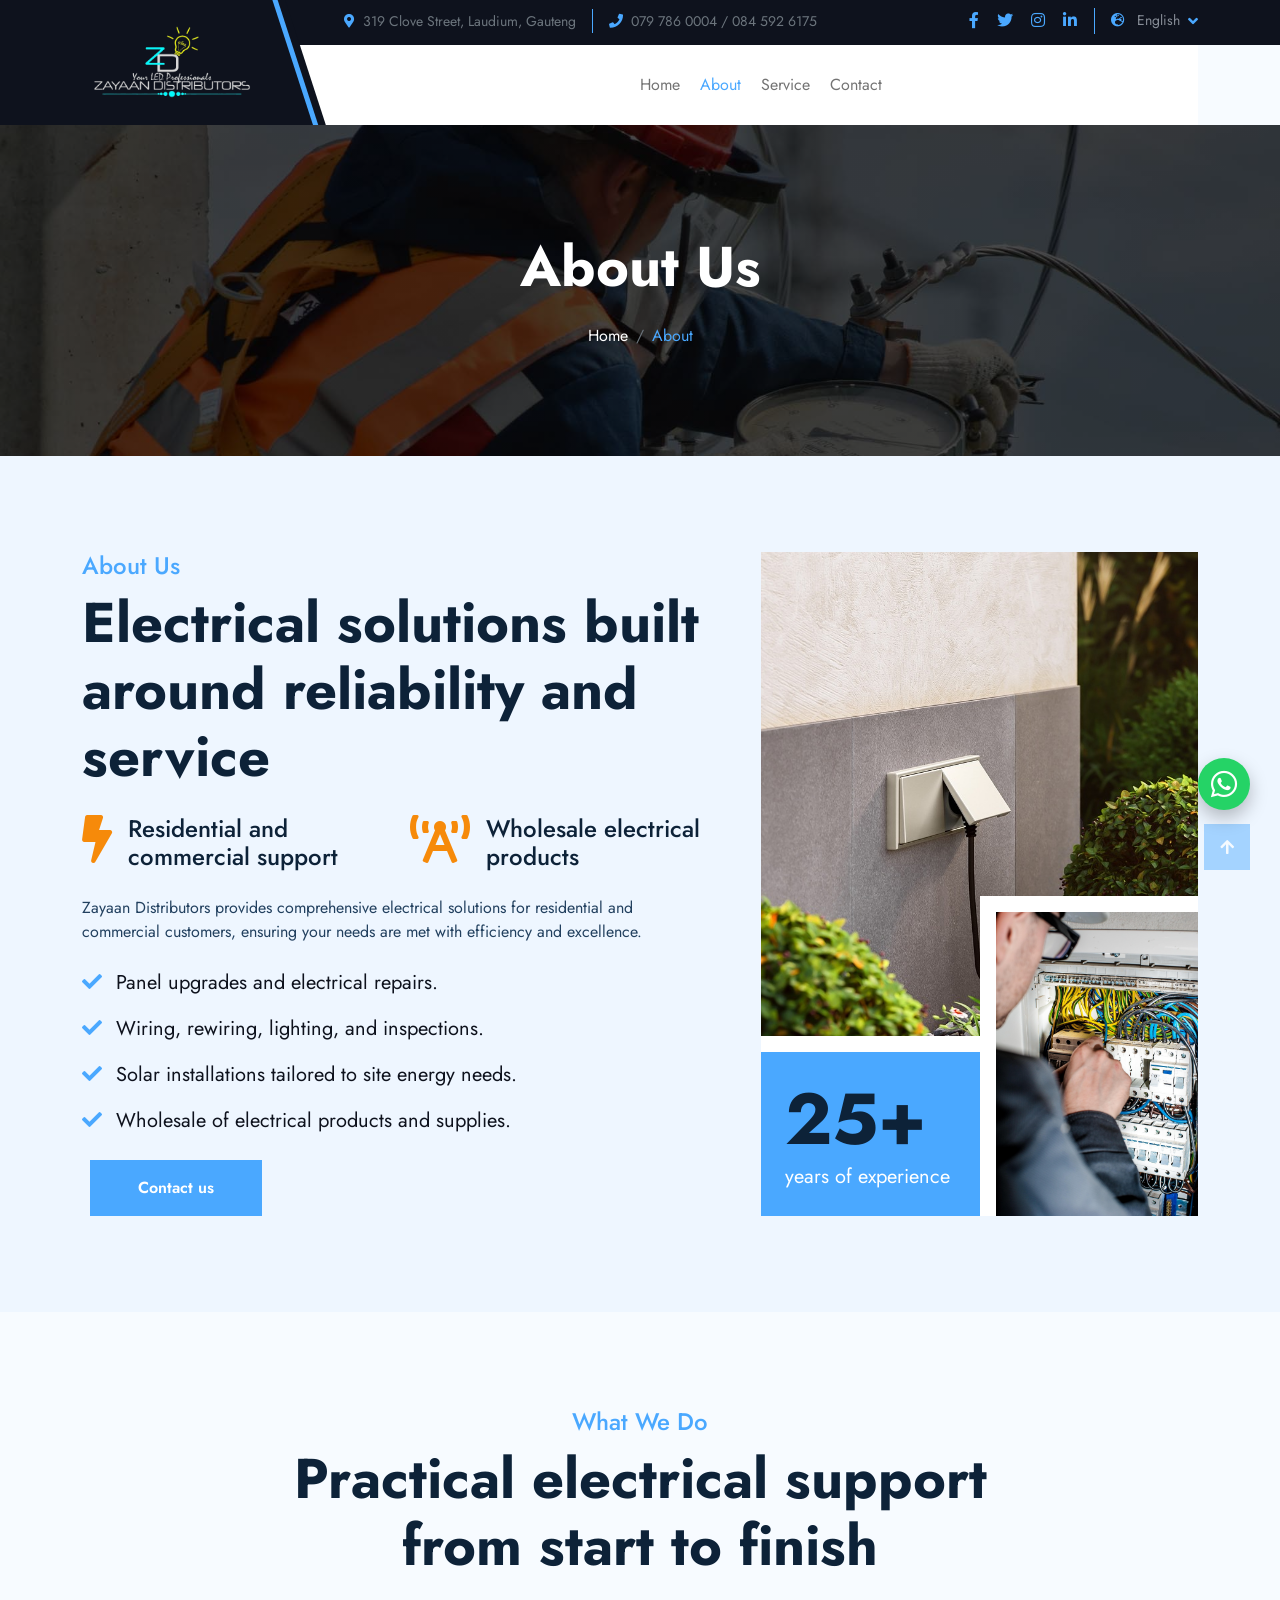
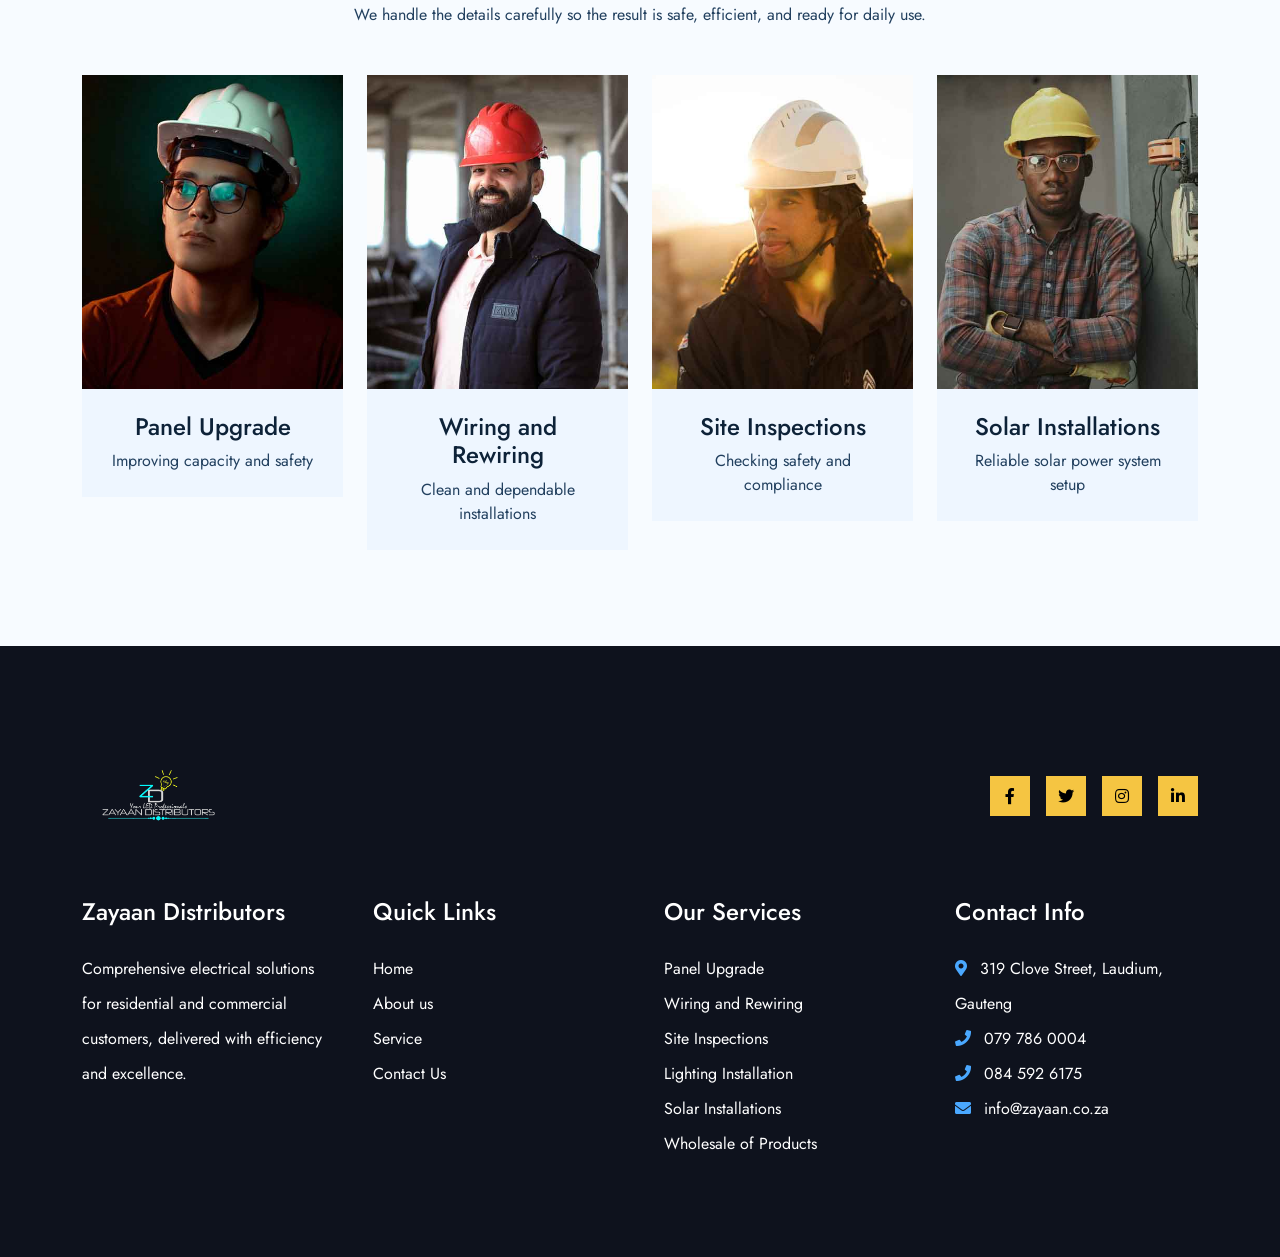
<file: about/index.html>
<!DOCTYPE html>
<html lang="en">

<head>
    <meta charset="utf-8">
    <base href="../">
    <title>About Zayaan Distributors | Electrical Services</title>
    <meta content="width=device-width, initial-scale=1.0" name="viewport">
    <meta content="About Zayaan Distributors electrical and solar solutions for residential and commercial customers"
        name="keywords">
    <meta content="Learn more about Zayaan Distributors and our electrical services in Laudium, Gauteng."
        name="description">

    <!-- Google Web Fonts -->
    <link rel="preconnect" href="https://fonts.googleapis.com">
    <link rel="preconnect" href="https://fonts.gstatic.com" crossorigin>
    <link
        href="https://fonts.googleapis.com/css2?family=Inter:wght@100..900&family=Edu+TAS+Beginner:wght@400..700&family=Jost:ital,wght@0,100..900;1,100..900&display=swap"
        rel="stylesheet">

    <!-- Icon Font Stylesheet -->
    <link rel="stylesheet" href="https://use.fontawesome.com/releases/v5.15.4/css/all.css" />
    <link href="https://cdn.jsdelivr.net/npm/bootstrap-icons@1.4.1/font/bootstrap-icons.css" rel="stylesheet">
    <link rel="icon" type="image/png" href="img/ZD_ZAYAAN_DIS_FCopy-removebg-preview.png">
    <link rel="shortcut icon" href="img/ZD_ZAYAAN_DIS_FCopy-removebg-preview.png" type="image/png">
    <link rel="apple-touch-icon" href="img/ZD_ZAYAAN_DIS_FCopy-removebg-preview.png">

    <!-- Libraries Stylesheet -->
    <link rel="stylesheet" href="lib/animate/animate.min.css" />
    <link href="lib/owlcarousel/assets/owl.carousel.min.css" rel="stylesheet">


    <!-- Customized Bootstrap Stylesheet -->
    <link href="css/bootstrap.min.css" rel="stylesheet">

    <!-- Template Stylesheet -->
    <link href="css/style.css" rel="stylesheet">
</head>

<body>

    <!-- Spinner Start -->
    <div id="spinner"
        class="show bg-white position-fixed translate-middle w-100 vh-100 top-50 start-50 d-flex align-items-center justify-content-center">
        <div class="spinner-border text-primary" style="width: 3rem; height: 3rem;" role="status">
            <span class="sr-only">Loading...</span>
        </div>
    </div>
    <!-- Spinner End -->



    <!-- Navbar & Hero Start -->
    <div class="container-fluid header-top">
        <div class="container d-flex align-items-center">
            <div class="d-flex align-items-center h-100">
                <a href="#" class="navbar-brand" style="height: 125px;">
                    <img class="site-logo" src="img/ZD_ZAYAAN_DIS_FCopy-removebg-preview.png" alt="Zayaan Distributors">
                </a>
            </div>
            <div class="w-100 h-100">
                <div class="topbar px-0 py-2 d-none d-lg-block" style="height: 45px;">
                    <div class="row gx-0 align-items-center">
                        <div class="col-lg-8 text-center text-lg-center mb-lg-0">
                            <div class="d-flex flex-wrap">
                                <div class="border-end border-primary pe-3">
                                    <a href="#" class="text-muted small"><i
                                            class="fas fa-map-marker-alt text-primary me-2"></i>319 Clove Street,
                                        Laudium, Gauteng</a>
                                </div>
                                <div class="ps-3">
                                    <a href="tel:+27797860004" class="text-muted small"><i
                                            class="fas fa-phone text-primary me-2"></i>079 786 0004 / 084 592 6175</a>
                                </div>
                            </div>
                        </div>
                        <div class="col-lg-4 text-center text-lg-end">
                            <div class="d-flex justify-content-end">
                                <div class="d-flex border-end border-primary pe-3">
                                    <a class="btn p-0 text-primary me-3" href="#"><i class="fab fa-facebook-f"></i></a>
                                    <a class="btn p-0 text-primary me-3" href="#"><i class="fab fa-twitter"></i></a>
                                    <a class="btn p-0 text-primary me-3" href="#"><i class="fab fa-instagram"></i></a>
                                    <a class="btn p-0 text-primary me-0" href="#"><i class="fab fa-linkedin-in"></i></a>
                                </div>
                                <div class="dropdown ms-3">
                                    <a href="#" class="dropdown-toggle text-white" data-bs-toggle="dropdown"><small
                                            class="text-body"><i class="fas fa-globe-europe text-primary me-2"></i>
                                            English</small></a>
                                    <div class="dropdown-menu">
                                        <a href="#" class="dropdown-item">English</a>
                                        <a href="#" class="dropdown-item">Bangla</a>
                                        <a href="#" class="dropdown-item">French</a>
                                        <a href="#" class="dropdown-item">Spanish</a>
                                        <a href="#" class="dropdown-item">Arabic</a>
                                    </div>
                                </div>
                            </div>
                        </div>
                    </div>
                </div>
                <div class="nav-bar px-0 py-lg-0" style="height: 80px;">
                    <nav class="navbar navbar-expand-lg navbar-light d-flex justify-content-lg-end">
                        <a href="#" class="navbar-brand-2">
                            <img class="site-logo" src="img/ZD_ZAYAAN_DIS_FCopy-removebg-preview.png"
                                alt="Zayaan Distributors">
                        </a>
                        <button class="navbar-toggler" type="button" data-bs-toggle="collapse"
                            data-bs-target="#navbarCollapse">
                            <span class="fa fa-bars"></span>
                        </button>
                        <div class="collapse navbar-collapse" id="navbarCollapse">
                            <div class="navbar-nav mx-0 mx-lg-auto bg-white">
                                <a href="./" class="nav-item nav-link">Home</a>
                                <a href="about/" class="nav-item nav-link active">About</a>
                                <a href="service/" class="nav-item nav-link">Service</a>
                                <a href="contact/" class="nav-item nav-link">Contact</a>
                            </div>
                        </div>
                    </nav>
                </div>
            </div>
        </div>
    </div>
    <!-- Navbar & Hero End -->


    <!-- Header Start -->
    <div class="container-fluid bg-breadcrumb">
        <div class="container text-center py-5" style="max-width: 900px;">
            <h4 class="text-white display-4 mb-4 wow fadeInDown" data-wow-delay="0.1s">About Us</h4>
            <ol class="breadcrumb d-flex justify-content-center mb-0 wow fadeInDown" data-wow-delay="0.3s">
                <li class="breadcrumb-item"><a href="./">Home</a></li>
                <li class="breadcrumb-item active text-primary">About</li>
            </ol>
        </div>
    </div>
    <!-- Header End -->


    <!-- About Start -->
    <div class="container-fluid about bg-light py-5">
        <div class="container py-5">
            <div class="row g-5">
                <div class="col-lg-7 wow fadeInLeft" data-wow-delay="0.2s">
                    <div class="h-100">
                        <h4 class="text-primary">About Us</h4>
                        <h1 class="display-4 mb-4">Electrical solutions built around reliability and service</h1>
                        <div class="row g-4 mb-4">
                            <div class="col-md-6">
                                <a href="#" class="d-flex">
                                    <span class="fas fa-bolt fa-3x me-3"></span>
                                    <h4 class="mb-0">Residential and commercial support</h4>
                                </a>
                            </div>
                            <div class="col-md-6">
                                <a href="#" class="d-flex">
                                    <span class="fas fa-broadcast-tower fa-3x me-3"></span>
                                    <h4 class="mb-0">Wholesale electrical products</h4>
                                </a>
                            </div>
                        </div>
                        <p class="mb-4">Zayaan Distributors provides comprehensive electrical solutions for residential
                            and commercial customers, ensuring your needs are met with efficiency and excellence.</p>
                        <div class="text-dark mb-4">
                            <p class="fs-5"><span class="fa fa-check text-primary me-2"></span> Panel upgrades and
                                electrical repairs.</p>
                            <p class="fs-5"><span class="fa fa-check text-primary me-2"></span> Wiring, rewiring,
                                lighting, and inspections.</p>
                            <p class="fs-5"><span class="fa fa-check text-primary me-2"></span> Solar installations
                                tailored to site energy needs.</p>
                            <p class="fs-5"><span class="fa fa-check text-primary me-2"></span> Wholesale of electrical
                                products and supplies.</p>
                        </div>
                        <a class="btn btn-primary py-3 px-4 px-md-5 ms-2" href="contact/">Contact us</a>
                    </div>
                </div>
                <div class="col-lg-5 wow fadeInRight" data-wow-delay="0.2s">
                    <div class="position-relative h-100">
                        <img src="img/deniz_turgut-power-outlet-5111611_1920.jpg" class="img-fluid w-100 h-100"
                            style="object-fit: cover;" alt="">
                        <div class="bg-white">
                            <div class="position-absolute pt-3 bg-white" style="width: 50%; left: 0; bottom: 0;">
                                <div class="bg-primary p-4">
                                    <h4 class="display-2 mb-0">25+</h4>
                                    <p class="text-white fs-5 mb-0">years of experience</p>
                                </div>
                            </div>
                            <div class="position-absolute p-3 bg-white pb-0 pe-0"
                                style="width: 50%; bottom: 0; right: 0;">
                                <img src="img/jarmoluk-electrician-1080573_1920.jpg" class="img-fluid" alt="">
                            </div>
                        </div>
                    </div>
                </div>
            </div>
        </div>
    </div>
    <!-- About End -->


    <!-- Team Start -->
    <div class="container-fluid team py-5">
        <div class="container py-5">
            <div class="d-flex flex-column mx-auto text-center mb-5 wow fadeInUp" data-wow-delay="0.2s"
                style="max-width: 800px;">
                <h4 class="text-primary">What We Do</h4>
                <h1 class="display-4 mb-4">Practical electrical support from start to finish</h1>
                <p class="mb-0">We handle the details carefully so the result is safe, efficient, and ready for daily
                    use.</p>
            </div>
            <div class="row g-4">
                <div class="col-md-6 col-lg-3 wow fadeInUp" data-wow-delay="0.2s">
                    <div class="team-item">
                        <div class="team-img">
                            <img src="img/team-1.jpg" class="img-fluid w-100" alt="">
                            <div class="team-icon">
                                <a class="btn btn-square btn-primary mb-2" href=""><i class="fab fa-facebook-f"></i></a>
                                <a class="btn btn-square btn-primary mb-2" href=""><i class="fab fa-twitter"></i></a>
                                <a class="btn btn-square btn-primary mb-2" href=""><i class="fab fa-instagram"></i></a>
                                <a class="btn btn-square btn-primary mb-2" href=""><i
                                        class="fab fa-linkedin-in"></i></a>
                            </div>
                        </div>
                        <div class="team-content bg-light text-center p-4">
                            <h4>Panel Upgrade</h4>
                            <p class="mb-0">Improving capacity and safety</p>
                        </div>
                    </div>
                </div>
                <div class="col-md-6 col-lg-3 wow fadeInUp" data-wow-delay="0.4s">
                    <div class="team-item">
                        <div class="team-img">
                            <img src="img/team-2.jpg" class="img-fluid w-100" alt="">
                            <div class="team-icon">
                                <a class="btn btn-square btn-primary mb-2" href=""><i class="fab fa-facebook-f"></i></a>
                                <a class="btn btn-square btn-primary mb-2" href=""><i class="fab fa-twitter"></i></a>
                                <a class="btn btn-square btn-primary mb-2" href=""><i class="fab fa-instagram"></i></a>
                                <a class="btn btn-square btn-primary mb-2" href=""><i
                                        class="fab fa-linkedin-in"></i></a>
                            </div>
                        </div>
                        <div class="team-content bg-light text-center p-4">
                            <h4>Wiring and Rewiring</h4>
                            <p class="mb-0">Clean and dependable installations</p>
                        </div>
                    </div>
                </div>
                <div class="col-md-6 col-lg-3 wow fadeInUp" data-wow-delay="0.6s">
                    <div class="team-item">
                        <div class="team-img">
                            <img src="img/team-3.jpg" class="img-fluid w-100" alt="">
                            <div class="team-icon">
                                <a class="btn btn-square btn-primary mb-2" href=""><i class="fab fa-facebook-f"></i></a>
                                <a class="btn btn-square btn-primary mb-2" href=""><i class="fab fa-twitter"></i></a>
                                <a class="btn btn-square btn-primary mb-2" href=""><i class="fab fa-instagram"></i></a>
                                <a class="btn btn-square btn-primary mb-2" href=""><i
                                        class="fab fa-linkedin-in"></i></a>
                            </div>
                        </div>
                        <div class="team-content bg-light text-center p-4">
                            <h4>Site Inspections</h4>
                            <p class="mb-0">Checking safety and compliance</p>
                        </div>
                    </div>
                </div>
                <div class="col-md-6 col-lg-3 wow fadeInUp" data-wow-delay="0.8s">
                    <div class="team-item">
                        <div class="team-img">
                            <img src="img/team-4.jpg" class="img-fluid w-100" alt="">
                            <div class="team-icon">
                                <a class="btn btn-square btn-primary mb-2" href=""><i class="fab fa-facebook-f"></i></a>
                                <a class="btn btn-square btn-primary mb-2" href=""><i class="fab fa-twitter"></i></a>
                                <a class="btn btn-square btn-primary mb-2" href=""><i class="fab fa-instagram"></i></a>
                                <a class="btn btn-square btn-primary mb-2" href=""><i
                                        class="fab fa-linkedin-in"></i></a>
                            </div>
                        </div>
                        <div class="team-content bg-light text-center p-4">
                            <h4>Solar Installations</h4>
                            <p class="mb-0">Reliable solar power system setup</p>
                        </div>
                    </div>
                </div>
            </div>
        </div>
    </div>
    <!-- Team End -->

    <!-- Footer Start -->
    <div class="container-fluid footer bg-dark py-5 wow fadeIn" data-wow-delay="0.2s">
        <div class="container py-5">
            <div class="row g-5 mb-5 align-items-center">
                <div class="col-lg-6 d-flex align-items-center">
                    <img class="site-logo-footer" src="img/ZD_ZAYAAN_DIS_FCopy-removebg-preview.png"
                        alt="Zayaan Distributors">
                </div>
                <div class="col-lg-6">
                    <div class="d-flex align-items-center justify-content-center justify-content-lg-end">
                        <a class="btn btn-light btn-md-square me-3" href=""><i class="fab fa-facebook-f"></i></a>
                        <a class="btn btn-light btn-md-square me-3" href=""><i class="fab fa-twitter"></i></a>
                        <a class="btn btn-light btn-md-square me-3" href=""><i class="fab fa-instagram"></i></a>
                        <a class="btn btn-light btn-md-square me-0" href=""><i class="fab fa-linkedin-in"></i></a>
                    </div>
                </div>
            </div>
            <div class="row g-5">
                <div class="col-md-6 col-lg-6 col-xl-3">
                    <div class="footer-item d-flex flex-column">
                        <div class="footer-item">
                            <h4 class="text-white mb-4">Zayaan Distributors</h4>
                            <p class="mb-3">Comprehensive electrical solutions for residential and commercial customers,
                                delivered with efficiency and excellence.</p>
                        </div>
                    </div>
                </div>
                <div class="col-md-6 col-lg-6 col-xl-3">
                    <div class="footer-item d-flex flex-column">
                        <h4 class="text-white mb-4">Quick Links</h4>
                        <a href="./"> Home</a>
                        <a href="about/"> About us</a>
                        <a href="service/"> Service</a>
                        <a href="contact/"> Contact Us</a>
                    </div>
                </div>
                <div class="col-md-6 col-lg-6 col-xl-3">
                    <div class="footer-item d-flex flex-column">
                        <h4 class="text-white mb-4">Our Services</h4>
                        <a href="service/"> Panel Upgrade</a>
                        <a href="service/"> Wiring and Rewiring</a>
                        <a href="service/"> Site Inspections</a>
                        <a href="service/"> Lighting Installation</a>
                        <a href="service/"> Solar Installations</a>
                        <a href="service/"> Wholesale of Products</a>
                    </div>
                </div>
                <div class="col-md-6 col-lg-6 col-xl-3">
                    <div class="footer-item d-flex flex-column">
                        <h4 class="text-white mb-4">Contact Info</h4>
                        <a href="#"><i class="fa fa-map-marker-alt text-primary me-2"></i> 319 Clove Street, Laudium,
                            Gauteng</a>
                        <a href="tel:+27797860004"><i class="fas fa-phone text-primary me-2"></i> 079 786 0004</a>
                        <a href="tel:+27845926175"><i class="fas fa-phone text-primary me-2"></i> 084 592 6175</a>
                        <a href="mailto:info@zayaan.co.za" class="mb-3"><i
                                class="fas fa-envelope text-primary me-2"></i> info@zayaan.co.za</a>
                    </div>
                </div>
            </div>
        </div>
    </div>
    <!-- Footer End -->







    <!-- Back to Top -->
    <a href="https://wa.me/27797860004?text=Hello%20Zayaan%20Distributors%2C%20I%20would%20like%20a%20quote."
        class="whatsapp-float" target="_blank" rel="noopener" aria-label="Chat on WhatsApp">
        <i class="fab fa-whatsapp"></i>
    </a>
    <a href="#" class="btn btn-primary btn-lg-square back-to-top"><i class="fa fa-arrow-up"></i></a>


    <!-- JavaScript Libraries -->
    <script src="https://ajax.googleapis.com/ajax/libs/jquery/3.6.4/jquery.min.js"></script>
    <script src="https://cdn.jsdelivr.net/npm/bootstrap@5.0.0/dist/js/bootstrap.bundle.min.js"></script>
    <script src="lib/wow/wow.min.js"></script>
    <script src="lib/easing/easing.min.js"></script>
    <script src="lib/waypoints/waypoints.min.js"></script>
    <script src="lib/owlcarousel/owl.carousel.min.js"></script>


    <!-- Template Javascript -->
    <script src="js/main.js"></script>
</body>

</html>
</file>
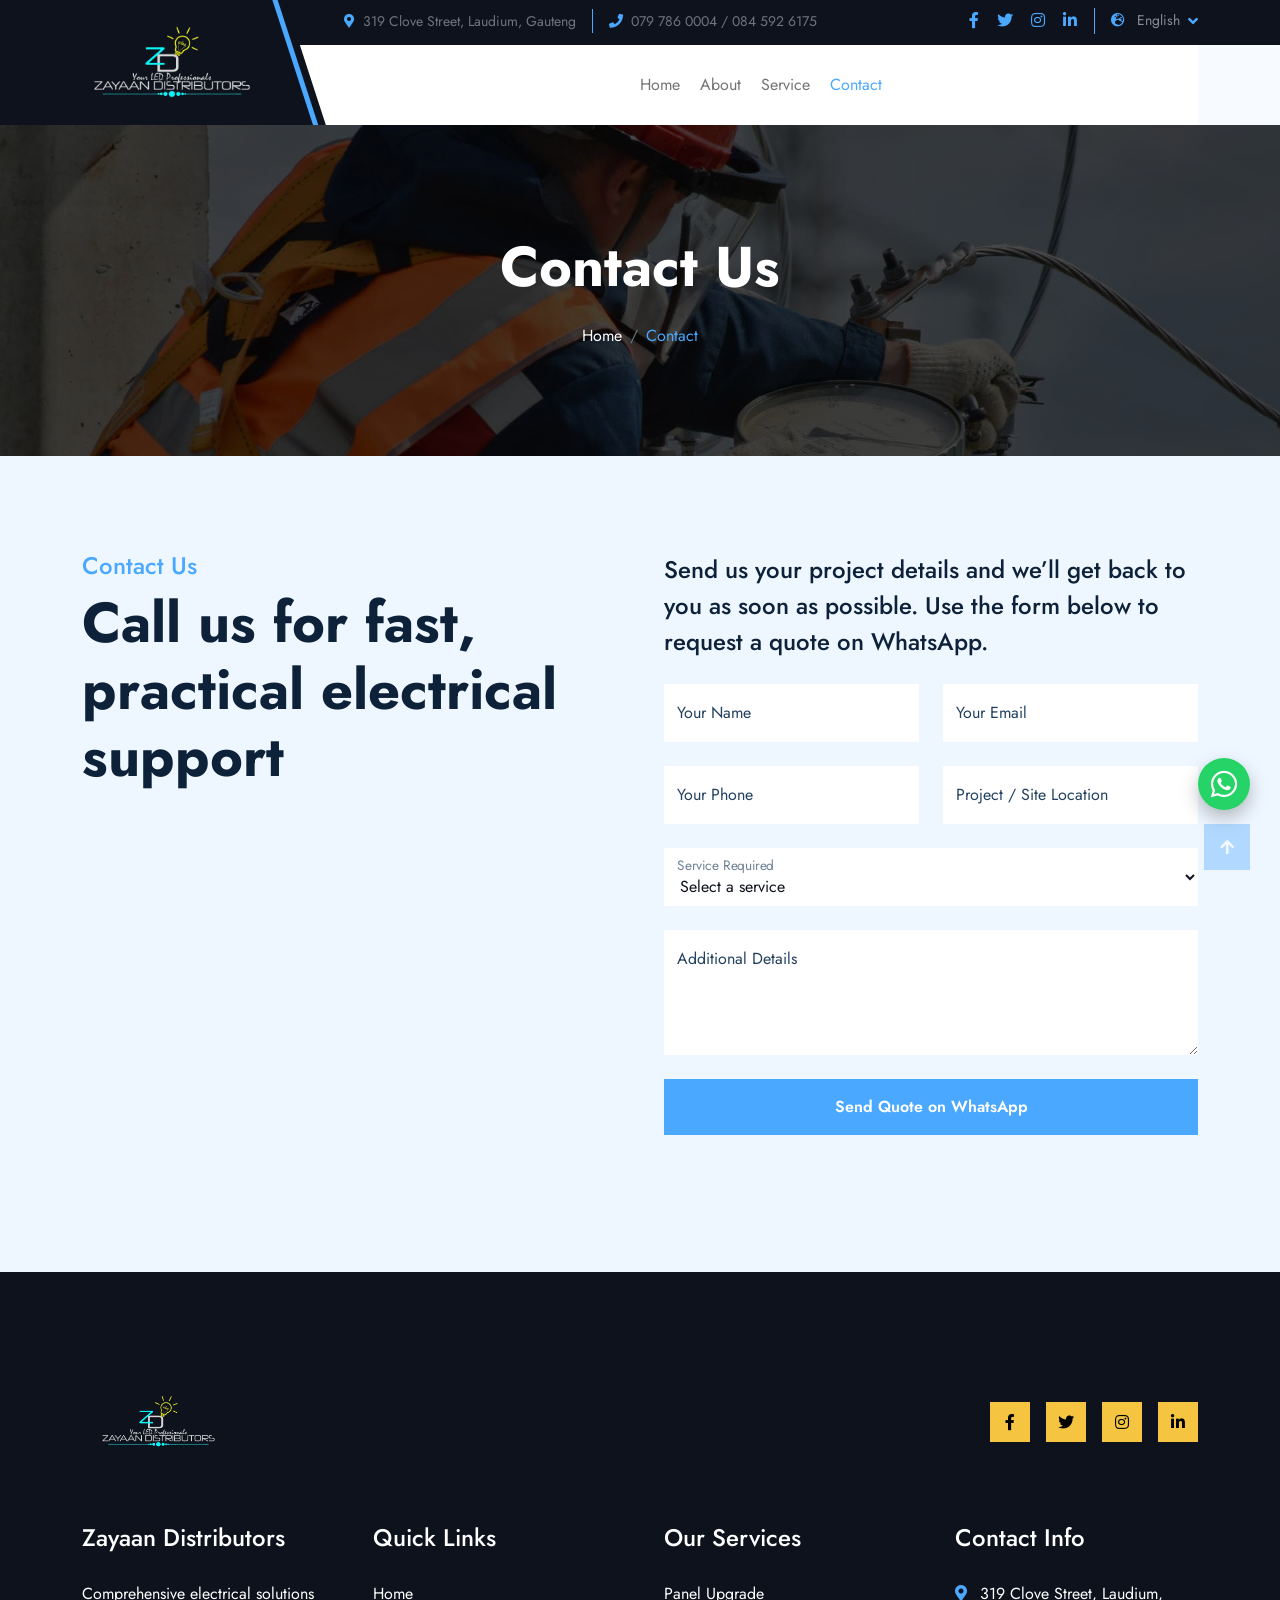
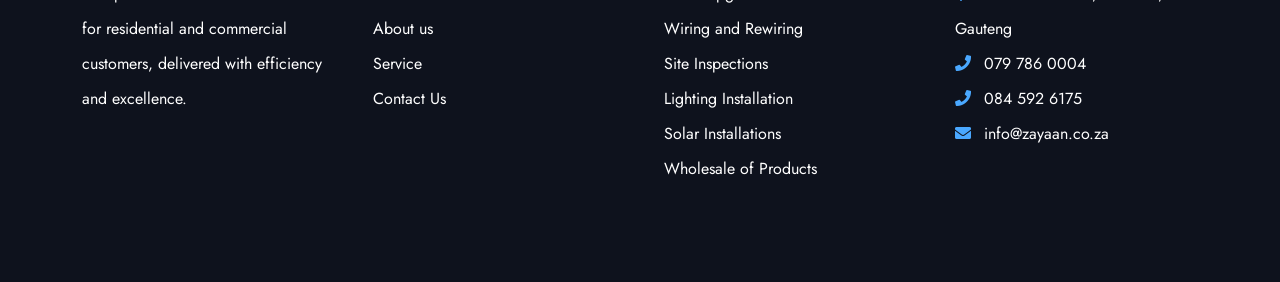
<file: contact/index.html>
<!DOCTYPE html>
<html lang="en">

<head>
    <meta charset="utf-8">
    <base href="../">
    <title>Contact Zayaan Distributors | Electrical Services</title>
    <meta content="width=device-width, initial-scale=1.0" name="viewport">
    <meta content="Contact Zayaan Distributors electrical services and solar installations in Laudium, Gauteng"
        name="keywords">
    <meta
        content="Get in touch for panel upgrades, rewiring, inspections, solar installations, repairs, and wholesale electrical products."
        name="description">

    <!-- Google Web Fonts -->
    <link rel="preconnect" href="https://fonts.googleapis.com">
    <link rel="preconnect" href="https://fonts.gstatic.com" crossorigin>
    <link
        href="https://fonts.googleapis.com/css2?family=Inter:wght@100..900&family=Edu+TAS+Beginner:wght@400..700&family=Jost:ital,wght@0,100..900;1,100..900&display=swap"
        rel="stylesheet">

    <!-- Icon Font Stylesheet -->
    <link rel="stylesheet" href="https://use.fontawesome.com/releases/v5.15.4/css/all.css" />
    <link href="https://cdn.jsdelivr.net/npm/bootstrap-icons@1.4.1/font/bootstrap-icons.css" rel="stylesheet">
    <link rel="icon" type="image/png" href="img/ZD_ZAYAAN_DIS_FCopy-removebg-preview.png">
    <link rel="shortcut icon" href="img/ZD_ZAYAAN_DIS_FCopy-removebg-preview.png" type="image/png">
    <link rel="apple-touch-icon" href="img/ZD_ZAYAAN_DIS_FCopy-removebg-preview.png">

    <!-- Libraries Stylesheet -->
    <link rel="stylesheet" href="lib/animate/animate.min.css" />
    <link href="lib/owlcarousel/assets/owl.carousel.min.css" rel="stylesheet">


    <!-- Customized Bootstrap Stylesheet -->
    <link href="css/bootstrap.min.css" rel="stylesheet">

    <!-- Template Stylesheet -->
    <link href="css/style.css" rel="stylesheet">
</head>

<body>

    <!-- Spinner Start -->
    <div id="spinner"
        class="show bg-white position-fixed translate-middle w-100 vh-100 top-50 start-50 d-flex align-items-center justify-content-center">
        <div class="spinner-border text-primary" style="width: 3rem; height: 3rem;" role="status">
            <span class="sr-only">Loading...</span>
        </div>
    </div>
    <!-- Spinner End -->



    <!-- Navbar & Hero Start -->
    <div class="container-fluid header-top">
        <div class="container d-flex align-items-center">
            <div class="d-flex align-items-center h-100">
                <a href="#" class="navbar-brand" style="height: 125px;">
                    <img class="site-logo" src="img/ZD_ZAYAAN_DIS_FCopy-removebg-preview.png" alt="Zayaan Distributors">
                </a>
            </div>
            <div class="w-100 h-100">
                <div class="topbar px-0 py-2 d-none d-lg-block" style="height: 45px;">
                    <div class="row gx-0 align-items-center">
                        <div class="col-lg-8 text-center text-lg-center mb-lg-0">
                            <div class="d-flex flex-wrap">
                                <div class="border-end border-primary pe-3">
                                    <a href="#" class="text-muted small"><i
                                            class="fas fa-map-marker-alt text-primary me-2"></i>319 Clove Street,
                                        Laudium, Gauteng</a>
                                </div>
                                <div class="ps-3">
                                    <a href="tel:+27797860004" class="text-muted small"><i
                                            class="fas fa-phone text-primary me-2"></i>079 786 0004 / 084 592 6175</a>
                                </div>
                            </div>
                        </div>
                        <div class="col-lg-4 text-center text-lg-end">
                            <div class="d-flex justify-content-end">
                                <div class="d-flex border-end border-primary pe-3">
                                    <a class="btn p-0 text-primary me-3" href="#"><i class="fab fa-facebook-f"></i></a>
                                    <a class="btn p-0 text-primary me-3" href="#"><i class="fab fa-twitter"></i></a>
                                    <a class="btn p-0 text-primary me-3" href="#"><i class="fab fa-instagram"></i></a>
                                    <a class="btn p-0 text-primary me-0" href="#"><i class="fab fa-linkedin-in"></i></a>
                                </div>
                                <div class="dropdown ms-3">
                                    <a href="#" class="dropdown-toggle text-white" data-bs-toggle="dropdown"><small
                                            class="text-body"><i class="fas fa-globe-europe text-primary me-2"></i>
                                            English</small></a>
                                    <div class="dropdown-menu">
                                        <a href="#" class="dropdown-item">English</a>
                                        <a href="#" class="dropdown-item">Bangla</a>
                                        <a href="#" class="dropdown-item">French</a>
                                        <a href="#" class="dropdown-item">Spanish</a>
                                        <a href="#" class="dropdown-item">Arabic</a>
                                    </div>
                                </div>
                            </div>
                        </div>
                    </div>
                </div>
                <div class="nav-bar px-0 py-lg-0" style="height: 80px;">
                    <nav class="navbar navbar-expand-lg navbar-light d-flex justify-content-lg-end">
                        <a href="#" class="navbar-brand-2">
                            <img class="site-logo" src="img/ZD_ZAYAAN_DIS_FCopy-removebg-preview.png"
                                alt="Zayaan Distributors">
                        </a>
                        <button class="navbar-toggler" type="button" data-bs-toggle="collapse"
                            data-bs-target="#navbarCollapse">
                            <span class="fa fa-bars"></span>
                        </button>
                        <div class="collapse navbar-collapse" id="navbarCollapse">
                            <div class="navbar-nav mx-0 mx-lg-auto bg-white">
                                <a href="./" class="nav-item nav-link">Home</a>
                                <a href="about/" class="nav-item nav-link">About</a>
                                <a href="service/" class="nav-item nav-link">Service</a>
                                <a href="contact/" class="nav-item nav-link active">Contact</a>
                            </div>
                        </div>
                    </nav>
                </div>
            </div>
        </div>
    </div>
    <!-- Navbar & Hero End -->


    <!-- Header Start -->
    <div class="container-fluid bg-breadcrumb">
        <div class="container text-center py-5" style="max-width: 900px;">
            <h4 class="text-white display-4 mb-4 wow fadeInDown" data-wow-delay="0.1s">Contact Us</h4>
            <ol class="breadcrumb d-flex justify-content-center mb-0 wow fadeInDown" data-wow-delay="0.3s">
                <li class="breadcrumb-item"><a href="./">Home</a></li>
                <li class="breadcrumb-item active text-primary">Contact</li>
            </ol>
        </div>
    </div>
    <!-- Header End -->


    <!-- Contact Start -->
    <div class="container-fluid contact bg-light py-5">
        <div class="container py-5">
            <div class="row g-5">
                <div class="col-lg-6 wow fadeInLeft" data-wow-delay="0.2s">
                    <div>
                        <h4 class="text-primary">Contact Us</h4>
                        <h1 class="display-4 mb-5">Call us for fast, practical electrical support</h1>
                        <div class="h-100 overflow-hidden">
                            <iframe class="w-100" style="height: 330px;"
                                src="https://www.google.com/maps?q=319%20Clove%20Street,%20Laudium,%20Gauteng&output=embed"
                                loading="lazy" referrerpolicy="no-referrer-when-downgrade"></iframe>
                        </div>
                    </div>
                </div>
                <div class="col-lg-6 wow fadeInRight" data-wow-delay="0.4s">
                    <div>
                        <h4 class="lh-base mb-4">Send us your project details and we’ll get back to you as soon as
                            possible. Use the form below to request a quote on WhatsApp.</h4>
                        <form id="whatsappQuoteForm">
                            <div class="row g-4">
                                <div class="col-lg-12 col-xl-6">
                                    <div class="form-floating">
                                        <input type="text" class="form-control border-0" id="name"
                                            placeholder="Your Name">
                                        <label for="name">Your Name</label>
                                    </div>
                                </div>
                                <div class="col-lg-12 col-xl-6">
                                    <div class="form-floating">
                                        <input type="email" class="form-control border-0" id="email"
                                            placeholder="Your Email">
                                        <label for="email">Your Email</label>
                                    </div>
                                </div>
                                <div class="col-lg-12 col-xl-6">
                                    <div class="form-floating">
                                        <input type="phone" class="form-control border-0" id="phone"
                                            placeholder="Phone">
                                        <label for="phone">Your Phone</label>
                                    </div>
                                </div>
                                <div class="col-lg-12 col-xl-6">
                                    <div class="form-floating">
                                        <input type="text" class="form-control border-0" id="project"
                                            placeholder="Project">
                                        <label for="project">Project / Site Location</label>
                                    </div>
                                </div>
                                <div class="col-12">
                                    <div class="form-floating">
                                        <select class="form-control border-0" id="serviceRequired"
                                            aria-label="Service required">
                                            <option value="" selected>Select a service</option>
                                            <option value="Panel Upgrade">Panel Upgrade</option>
                                            <option value="Wiring and Rewiring">Wiring and Rewiring</option>
                                            <option value="Site Inspections">Site Inspections</option>
                                            <option value="Lighting Installation">Lighting Installation</option>
                                            <option value="Solar Installations">Solar Installations</option>
                                            <option value="Electrical Repairs">Electrical Repairs</option>
                                            <option value="Wholesale of Products">Wholesale of Products</option>
                                            <option value="Other">Other</option>
                                        </select>
                                        <label for="serviceRequired">Service Required</label>
                                    </div>
                                </div>
                                <div class="col-12">
                                    <div class="form-floating">
                                        <textarea class="form-control border-0" placeholder="Leave a message here"
                                            id="message" style="height: 125px"></textarea>
                                        <label for="message">Additional Details</label>
                                    </div>
                                </div>
                                <div class="col-12">
                                    <button class="btn btn-primary w-100 py-3" type="submit">Send Quote on
                                        WhatsApp</button>
                                </div>
                            </div>
                        </form>
                    </div>
                </div>
            </div>
        </div>
    </div>
    <!-- Contact End -->

    <!-- Footer Start -->
    <div class="container-fluid footer bg-dark py-5 wow fadeIn" data-wow-delay="0.2s">
        <div class="container py-5">
            <div class="row g-5 mb-5 align-items-center">
                <div class="col-lg-6 d-flex align-items-center">
                    <img class="site-logo-footer" src="img/ZD_ZAYAAN_DIS_FCopy-removebg-preview.png"
                        alt="Zayaan Distributors">
                </div>
                <div class="col-lg-6">
                    <div class="d-flex align-items-center justify-content-center justify-content-lg-end">
                        <a class="btn btn-light btn-md-square me-3" href=""><i class="fab fa-facebook-f"></i></a>
                        <a class="btn btn-light btn-md-square me-3" href=""><i class="fab fa-twitter"></i></a>
                        <a class="btn btn-light btn-md-square me-3" href=""><i class="fab fa-instagram"></i></a>
                        <a class="btn btn-light btn-md-square me-0" href=""><i class="fab fa-linkedin-in"></i></a>
                    </div>
                </div>
            </div>
            <div class="row g-5">
                <div class="col-md-6 col-lg-6 col-xl-3">
                    <div class="footer-item d-flex flex-column">
                        <div class="footer-item">
                            <h4 class="text-white mb-4">Zayaan Distributors</h4>
                            <p class="mb-3">Comprehensive electrical solutions for residential and commercial customers,
                                delivered with efficiency and excellence.</p>
                        </div>
                    </div>
                </div>
                <div class="col-md-6 col-lg-6 col-xl-3">
                    <div class="footer-item d-flex flex-column">
                        <h4 class="text-white mb-4">Quick Links</h4>
                        <a href="./"> Home</a>
                        <a href="about/"> About us</a>
                        <a href="service/"> Service</a>
                        <a href="contact/"> Contact Us</a>
                    </div>
                </div>
                <div class="col-md-6 col-lg-6 col-xl-3">
                    <div class="footer-item d-flex flex-column">
                        <h4 class="text-white mb-4">Our Services</h4>
                        <a href="service/"> Panel Upgrade</a>
                        <a href="service/"> Wiring and Rewiring</a>
                        <a href="service/"> Site Inspections</a>
                        <a href="service/"> Lighting Installation</a>
                        <a href="service/"> Solar Installations</a>
                        <a href="service/"> Wholesale of Products</a>
                    </div>
                </div>
                <div class="col-md-6 col-lg-6 col-xl-3">
                    <div class="footer-item d-flex flex-column">
                        <h4 class="text-white mb-4">Contact Info</h4>
                        <a href="#"><i class="fa fa-map-marker-alt text-primary me-2"></i> 319 Clove Street, Laudium,
                            Gauteng</a>
                        <a href="tel:+27797860004"><i class="fas fa-phone text-primary me-2"></i> 079 786 0004</a>
                        <a href="tel:+27845926175"><i class="fas fa-phone text-primary me-2"></i> 084 592 6175</a>
                        <a href="mailto:info@zayaan.co.za" class="mb-3"><i
                                class="fas fa-envelope text-primary me-2"></i> info@zayaan.co.za</a>
                    </div>
                </div>
            </div>
        </div>
    </div>
    <!-- Footer End -->







    <!-- Back to Top -->
    <a href="https://wa.me/27797860004?text=Hello%20Zayaan%20Distributors%2C%20I%20would%20like%20a%20quote."
        class="whatsapp-float" target="_blank" rel="noopener" aria-label="Chat on WhatsApp">
        <i class="fab fa-whatsapp"></i>
    </a>
    <a href="#" class="btn btn-primary btn-lg-square back-to-top"><i class="fa fa-arrow-up"></i></a>


    <!-- JavaScript Libraries -->
    <script src="https://ajax.googleapis.com/ajax/libs/jquery/3.6.4/jquery.min.js"></script>
    <script src="https://cdn.jsdelivr.net/npm/bootstrap@5.0.0/dist/js/bootstrap.bundle.min.js"></script>
    <script src="lib/wow/wow.min.js"></script>
    <script src="lib/easing/easing.min.js"></script>
    <script src="lib/waypoints/waypoints.min.js"></script>
    <script src="lib/owlcarousel/owl.carousel.min.js"></script>


    <!-- Template Javascript -->
    <script src="js/main.js"></script>
</body>

</html>
</file>
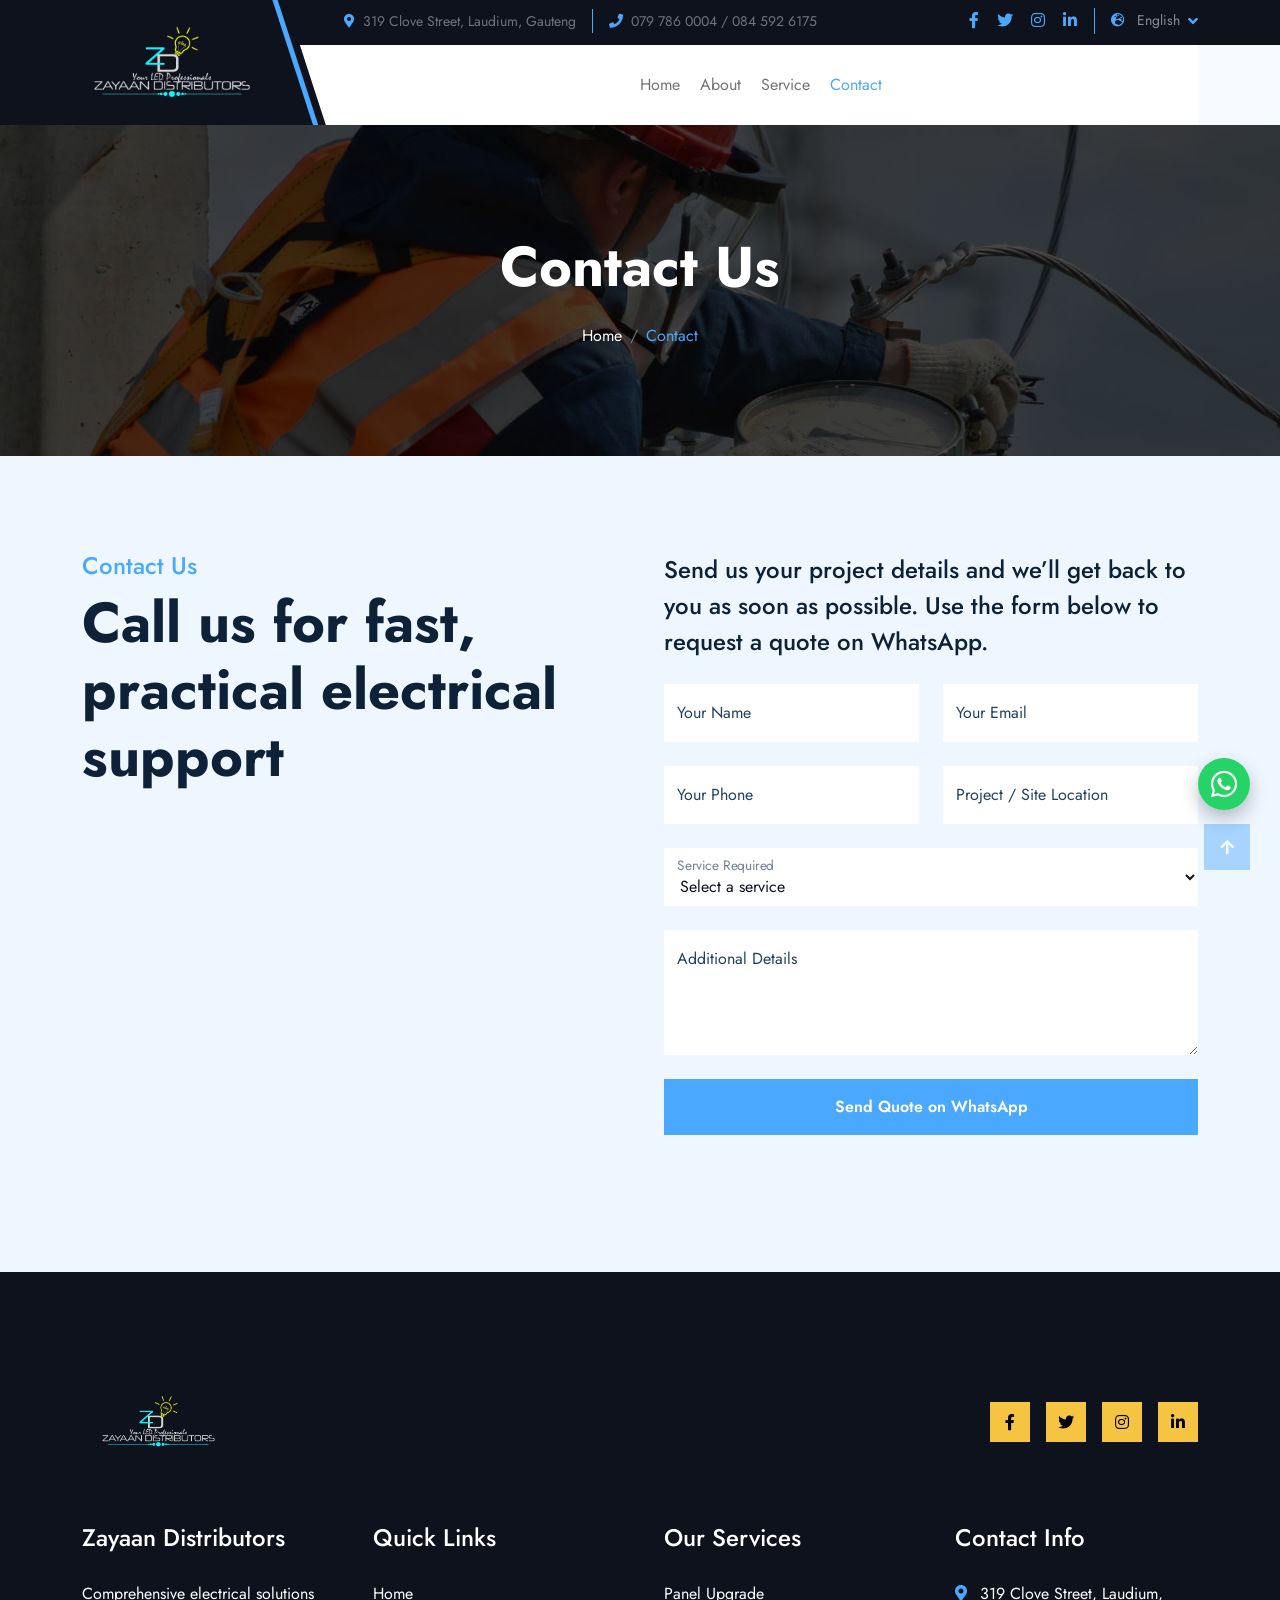
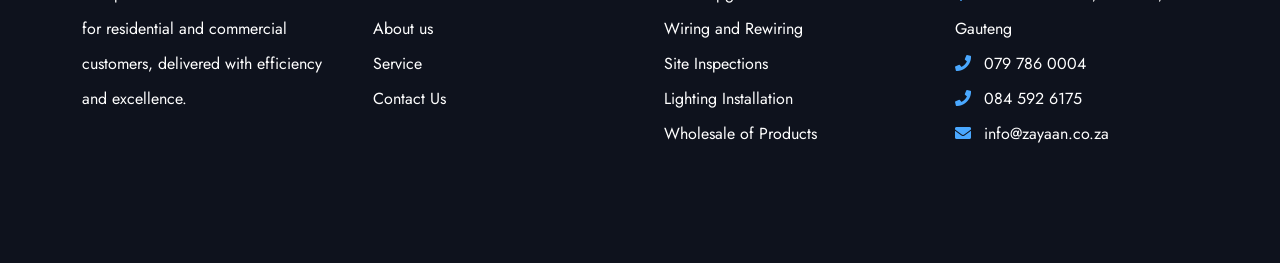
<file: contact.html>
<!DOCTYPE html>
<html lang="en">

<head>
    <meta charset="utf-8">
    <title>Contact Zayaan Distributors | Electrical Services</title>
    <meta content="width=device-width, initial-scale=1.0" name="viewport">
    <meta content="Contact Zayaan Distributors electrical services in Laudium, Gauteng" name="keywords">
    <meta content="Get in touch for panel upgrades, rewiring, inspections, repairs, and wholesale electrical products."
        name="description">

    <!-- Google Web Fonts -->
    <link rel="preconnect" href="https://fonts.googleapis.com">
    <link rel="preconnect" href="https://fonts.gstatic.com" crossorigin>
    <link
        href="https://fonts.googleapis.com/css2?family=Inter:wght@100..900&family=Edu+TAS+Beginner:wght@400..700&family=Jost:ital,wght@0,100..900;1,100..900&display=swap"
        rel="stylesheet">

    <!-- Icon Font Stylesheet -->
    <link rel="stylesheet" href="https://use.fontawesome.com/releases/v5.15.4/css/all.css" />
    <link href="https://cdn.jsdelivr.net/npm/bootstrap-icons@1.4.1/font/bootstrap-icons.css" rel="stylesheet">
    <link rel="icon" type="image/png" href="img/ZD_ZAYAAN_DIS_FCopy-removebg-preview.png">

    <!-- Libraries Stylesheet -->
    <link rel="stylesheet" href="lib/animate/animate.min.css" />
    <link href="lib/owlcarousel/assets/owl.carousel.min.css" rel="stylesheet">


    <!-- Customized Bootstrap Stylesheet -->
    <link href="css/bootstrap.min.css" rel="stylesheet">

    <!-- Template Stylesheet -->
    <link href="css/style.css" rel="stylesheet">
</head>

<body>

    <!-- Spinner Start -->
    <div id="spinner"
        class="show bg-white position-fixed translate-middle w-100 vh-100 top-50 start-50 d-flex align-items-center justify-content-center">
        <div class="spinner-border text-primary" style="width: 3rem; height: 3rem;" role="status">
            <span class="sr-only">Loading...</span>
        </div>
    </div>
    <!-- Spinner End -->



    <!-- Navbar & Hero Start -->
    <div class="container-fluid header-top">
        <div class="container d-flex align-items-center">
            <div class="d-flex align-items-center h-100">
                <a href="#" class="navbar-brand" style="height: 125px;">
                    <img class="site-logo" src="img/ZD_ZAYAAN_DIS_FCopy-removebg-preview.png" alt="Zayaan Distributors">
                </a>
            </div>
            <div class="w-100 h-100">
                <div class="topbar px-0 py-2 d-none d-lg-block" style="height: 45px;">
                    <div class="row gx-0 align-items-center">
                        <div class="col-lg-8 text-center text-lg-center mb-lg-0">
                            <div class="d-flex flex-wrap">
                                <div class="border-end border-primary pe-3">
                                    <a href="#" class="text-muted small"><i
                                            class="fas fa-map-marker-alt text-primary me-2"></i>319 Clove Street,
                                        Laudium, Gauteng</a>
                                </div>
                                <div class="ps-3">
                                    <a href="tel:+27797860004" class="text-muted small"><i
                                            class="fas fa-phone text-primary me-2"></i>079 786 0004 / 084 592 6175</a>
                                </div>
                            </div>
                        </div>
                        <div class="col-lg-4 text-center text-lg-end">
                            <div class="d-flex justify-content-end">
                                <div class="d-flex border-end border-primary pe-3">
                                    <a class="btn p-0 text-primary me-3" href="#"><i class="fab fa-facebook-f"></i></a>
                                    <a class="btn p-0 text-primary me-3" href="#"><i class="fab fa-twitter"></i></a>
                                    <a class="btn p-0 text-primary me-3" href="#"><i class="fab fa-instagram"></i></a>
                                    <a class="btn p-0 text-primary me-0" href="#"><i class="fab fa-linkedin-in"></i></a>
                                </div>
                                <div class="dropdown ms-3">
                                    <a href="#" class="dropdown-toggle text-white" data-bs-toggle="dropdown"><small
                                            class="text-body"><i class="fas fa-globe-europe text-primary me-2"></i>
                                            English</small></a>
                                    <div class="dropdown-menu">
                                        <a href="#" class="dropdown-item">English</a>
                                        <a href="#" class="dropdown-item">Bangla</a>
                                        <a href="#" class="dropdown-item">French</a>
                                        <a href="#" class="dropdown-item">Spanish</a>
                                        <a href="#" class="dropdown-item">Arabic</a>
                                    </div>
                                </div>
                            </div>
                        </div>
                    </div>
                </div>
                <div class="nav-bar px-0 py-lg-0" style="height: 80px;">
                    <nav class="navbar navbar-expand-lg navbar-light d-flex justify-content-lg-end">
                        <a href="#" class="navbar-brand-2">
                            <img class="site-logo" src="img/ZD_ZAYAAN_DIS_FCopy-removebg-preview.png"
                                alt="Zayaan Distributors">
                        </a>
                        <button class="navbar-toggler" type="button" data-bs-toggle="collapse"
                            data-bs-target="#navbarCollapse">
                            <span class="fa fa-bars"></span>
                        </button>
                        <div class="collapse navbar-collapse" id="navbarCollapse">
                            <div class="navbar-nav mx-0 mx-lg-auto bg-white">
                                <a href="index.html" class="nav-item nav-link">Home</a>
                                <a href="about.html" class="nav-item nav-link">About</a>
                                <a href="service.html" class="nav-item nav-link">Service</a>
                                <a href="contact.html" class="nav-item nav-link active">Contact</a>
                            </div>
                        </div>
                    </nav>
                </div>
            </div>
        </div>
    </div>
    <!-- Navbar & Hero End -->


    <!-- Header Start -->
    <div class="container-fluid bg-breadcrumb">
        <div class="container text-center py-5" style="max-width: 900px;">
            <h4 class="text-white display-4 mb-4 wow fadeInDown" data-wow-delay="0.1s">Contact Us</h4>
            <ol class="breadcrumb d-flex justify-content-center mb-0 wow fadeInDown" data-wow-delay="0.3s">
                <li class="breadcrumb-item"><a href="index.html">Home</a></li>
                <li class="breadcrumb-item active text-primary">Contact</li>
            </ol>
        </div>
    </div>
    <!-- Header End -->


    <!-- Contact Start -->
    <div class="container-fluid contact bg-light py-5">
        <div class="container py-5">
            <div class="row g-5">
                <div class="col-lg-6 wow fadeInLeft" data-wow-delay="0.2s">
                    <div>
                        <h4 class="text-primary">Contact Us</h4>
                        <h1 class="display-4 mb-5">Call us for fast, practical electrical support</h1>
                        <div class="h-100 overflow-hidden">
                            <iframe class="w-100" style="height: 330px;"
                                src="https://www.google.com/maps?q=319%20Clove%20Street,%20Laudium,%20Gauteng&output=embed"
                                loading="lazy" referrerpolicy="no-referrer-when-downgrade"></iframe>
                        </div>
                    </div>
                </div>
                <div class="col-lg-6 wow fadeInRight" data-wow-delay="0.4s">
                    <div>
                        <h4 class="lh-base mb-4">Send us your project details and we’ll get back to you as soon as
                            possible. Use the form below to request a quote on WhatsApp.</h4>
                        <form id="whatsappQuoteForm">
                            <div class="row g-4">
                                <div class="col-lg-12 col-xl-6">
                                    <div class="form-floating">
                                        <input type="text" class="form-control border-0" id="name"
                                            placeholder="Your Name">
                                        <label for="name">Your Name</label>
                                    </div>
                                </div>
                                <div class="col-lg-12 col-xl-6">
                                    <div class="form-floating">
                                        <input type="email" class="form-control border-0" id="email"
                                            placeholder="Your Email">
                                        <label for="email">Your Email</label>
                                    </div>
                                </div>
                                <div class="col-lg-12 col-xl-6">
                                    <div class="form-floating">
                                        <input type="phone" class="form-control border-0" id="phone"
                                            placeholder="Phone">
                                        <label for="phone">Your Phone</label>
                                    </div>
                                </div>
                                <div class="col-lg-12 col-xl-6">
                                    <div class="form-floating">
                                        <input type="text" class="form-control border-0" id="project"
                                            placeholder="Project">
                                        <label for="project">Project / Site Location</label>
                                    </div>
                                </div>
                                <div class="col-12">
                                    <div class="form-floating">
                                        <select class="form-control border-0" id="serviceRequired"
                                            aria-label="Service required">
                                            <option value="" selected>Select a service</option>
                                            <option value="Panel Upgrade">Panel Upgrade</option>
                                            <option value="Wiring and Rewiring">Wiring and Rewiring</option>
                                            <option value="Site Inspections">Site Inspections</option>
                                            <option value="Lighting Installation">Lighting Installation</option>
                                            <option value="Electrical Repairs">Electrical Repairs</option>
                                            <option value="Wholesale of Products">Wholesale of Products</option>
                                            <option value="Other">Other</option>
                                        </select>
                                        <label for="serviceRequired">Service Required</label>
                                    </div>
                                </div>
                                <div class="col-12">
                                    <div class="form-floating">
                                        <textarea class="form-control border-0" placeholder="Leave a message here"
                                            id="message" style="height: 125px"></textarea>
                                        <label for="message">Additional Details</label>
                                    </div>
                                </div>
                                <div class="col-12">
                                    <button class="btn btn-primary w-100 py-3" type="submit">Send Quote on
                                        WhatsApp</button>
                                </div>
                            </div>
                        </form>
                    </div>
                </div>
            </div>
        </div>
    </div>
    <!-- Contact End -->

    <!-- Footer Start -->
    <div class="container-fluid footer bg-dark py-5 wow fadeIn" data-wow-delay="0.2s">
        <div class="container py-5">
            <div class="row g-5 mb-5 align-items-center">
                <div class="col-lg-6 d-flex align-items-center">
                    <img class="site-logo-footer" src="img/ZD_ZAYAAN_DIS_FCopy-removebg-preview.png"
                        alt="Zayaan Distributors">
                </div>
                <div class="col-lg-6">
                    <div class="d-flex align-items-center justify-content-center justify-content-lg-end">
                        <a class="btn btn-light btn-md-square me-3" href=""><i class="fab fa-facebook-f"></i></a>
                        <a class="btn btn-light btn-md-square me-3" href=""><i class="fab fa-twitter"></i></a>
                        <a class="btn btn-light btn-md-square me-3" href=""><i class="fab fa-instagram"></i></a>
                        <a class="btn btn-light btn-md-square me-0" href=""><i class="fab fa-linkedin-in"></i></a>
                    </div>
                </div>
            </div>
            <div class="row g-5">
                <div class="col-md-6 col-lg-6 col-xl-3">
                    <div class="footer-item d-flex flex-column">
                        <div class="footer-item">
                            <h4 class="text-white mb-4">Zayaan Distributors</h4>
                            <p class="mb-3">Comprehensive electrical solutions for residential and commercial customers,
                                delivered with efficiency and excellence.</p>
                        </div>
                    </div>
                </div>
                <div class="col-md-6 col-lg-6 col-xl-3">
                    <div class="footer-item d-flex flex-column">
                        <h4 class="text-white mb-4">Quick Links</h4>
                        <a href="index.html"> Home</a>
                        <a href="about.html"> About us</a>
                        <a href="service.html"> Service</a>
                        <a href="contact.html"> Contact Us</a>
                    </div>
                </div>
                <div class="col-md-6 col-lg-6 col-xl-3">
                    <div class="footer-item d-flex flex-column">
                        <h4 class="text-white mb-4">Our Services</h4>
                        <a href="service.html"> Panel Upgrade</a>
                        <a href="service.html"> Wiring and Rewiring</a>
                        <a href="service.html"> Site Inspections</a>
                        <a href="service.html"> Lighting Installation</a>
                        <a href="service.html"> Wholesale of Products</a>
                    </div>
                </div>
                <div class="col-md-6 col-lg-6 col-xl-3">
                    <div class="footer-item d-flex flex-column">
                        <h4 class="text-white mb-4">Contact Info</h4>
                        <a href="#"><i class="fa fa-map-marker-alt text-primary me-2"></i> 319 Clove Street, Laudium,
                            Gauteng</a>
                        <a href="tel:+27797860004"><i class="fas fa-phone text-primary me-2"></i> 079 786 0004</a>
                        <a href="tel:+27845926175"><i class="fas fa-phone text-primary me-2"></i> 084 592 6175</a>
                        <a href="mailto:info@zayaan.co.za" class="mb-3"><i
                                class="fas fa-envelope text-primary me-2"></i> info@zayaan.co.za</a>
                    </div>
                </div>
            </div>
        </div>
    </div>
    <!-- Footer End -->







    <!-- Back to Top -->
    <a href="https://wa.me/27797860004?text=Hello%20Zayaan%20Distributors%2C%20I%20would%20like%20a%20quote."
        class="whatsapp-float" target="_blank" rel="noopener" aria-label="Chat on WhatsApp">
        <i class="fab fa-whatsapp"></i>
    </a>
    <a href="#" class="btn btn-primary btn-lg-square back-to-top"><i class="fa fa-arrow-up"></i></a>


    <!-- JavaScript Libraries -->
    <script src="https://ajax.googleapis.com/ajax/libs/jquery/3.6.4/jquery.min.js"></script>
    <script src="https://cdn.jsdelivr.net/npm/bootstrap@5.0.0/dist/js/bootstrap.bundle.min.js"></script>
    <script src="lib/wow/wow.min.js"></script>
    <script src="lib/easing/easing.min.js"></script>
    <script src="lib/waypoints/waypoints.min.js"></script>
    <script src="lib/owlcarousel/owl.carousel.min.js"></script>


    <!-- Template Javascript -->
    <script src="js/main.js"></script>
</body>

</html>
</file>
<file: css/style.css>
/*** Spinner Start ***/
#spinner {
    opacity: 0;
    visibility: hidden;
    transition: opacity .5s ease-out, visibility 0s linear .5s;
    z-index: 99999;
}

#spinner.show {
    transition: opacity .5s ease-out, visibility 0s linear 0s;
    visibility: visible;
    opacity: 1;
}

/*** Spinner End ***/

:root {
    --bs-primary: #4aa8ff;
    --bs-secondary: #f5c542;
    --bs-warning: #f5c542;
    --site-blue-dark: #123b63;
    --site-navy: #0d2238;
}

body {
    color: #22405f;
    background: #f7fbff;
    font-family: 'Jost', sans-serif;
}

h1,
h2,
h3,
h4,
h5,
h6 {
    color: var(--site-navy);
}

.text-primary {
    color: var(--bs-primary) !important;
}

.bg-primary {
    background-color: var(--bs-primary) !important;
}

.border-primary {
    border-color: var(--bs-primary) !important;
}

.btn.btn-primary {
    background: var(--bs-primary);
}

.btn.btn-primary:hover {
    background: var(--site-navy);
}

.btn.btn-light {
    background: var(--bs-secondary);
    color: #000000 !important;
}

.btn.btn-light:hover {
    background: var(--site-blue-dark);
    color: #000000 !important;
}

.header-top::after,
.navbar-brand::before,
.navbar-brand-2::before,
.hero-shape-2 {
    background: var(--site-blue-dark);
}

.navbar-brand::after,
.navbar-brand-2::after,
.hero-shape-1,
.team .team-item .team-img::after,
.testimonial .testimonial-item .testimonial-quote {
    background: var(--bs-secondary);
}

.bg-light {
    background-color: #eef6ff !important;
}

.footer {
    background: var(--site-navy);
}

.navbar-brand,
.navbar-brand-2 {
    display: flex;
    align-items: center;
    justify-content: flex-start;
}

.site-logo {
    display: block;
    width: auto;
    max-width: 500px;
    max-height: 150px;
    object-fit: contain;
    margin-left: -16px;
}

.site-logo-footer {
    display: block;
    width: auto;
    max-width: 480px;
    max-height: 108px;
    object-fit: contain;
}

@media (max-width: 991px) {
    .site-logo {
        max-width: 340px;
        max-height: 108px;
        margin-left: -8px;
    }

    .site-logo-footer {
        max-width: 360px;
        max-height: 84px;
    }
}

.back-to-top {
    position: fixed;
    right: 30px;
    bottom: 30px;
    transition: 0.5s;
    z-index: 99;
}

.whatsapp-float {
    position: fixed;
    right: 30px;
    bottom: 90px;
    width: 52px;
    height: 52px;
    border-radius: 50%;
    background: #25d366;
    color: #ffffff;
    display: flex;
    align-items: center;
    justify-content: center;
    font-size: 30px;
    box-shadow: 0 8px 18px rgba(0, 0, 0, 0.25);
    z-index: 100;
}

.whatsapp-float:hover {
    color: #ffffff;
    background: #1fb85a;
}

@media (max-width: 991px) {
    .whatsapp-float {
        right: 20px;
        bottom: 82px;
        width: 48px;
        height: 48px;
        font-size: 28px;
    }
}


/*** Button Start ***/
.btn {
    font-weight: 600;
    transition: .5s;
}

.btn-square {
    width: 32px;
    height: 32px;
}

.btn-sm-square {
    width: 34px;
    height: 34px;
}

.btn-md-square {
    width: 40px;
    height: 40px;
}

.btn-lg-square {
    width: 46px;
    height: 46px;
}

.btn-xl-square {
    width: 56px;
    height: 56px;
}

.btn-square,
.btn-sm-square,
.btn-md-square,
.btn-lg-square,
.btn-xl-square {
    padding: 0;
    display: flex;
    align-items: center;
    justify-content: center;
    font-weight: normal;
}

.btn.btn-primary {
    color: var(--bs-white);
    border: none;
}

.btn.btn-primary:hover {
    background: var(--bs-dark);
    color: var(--bs-white);
}

.btn.btn-light {
    color: #000000 !important;
    border: none;
}

.btn.btn-light:hover {
    color: #000000 !important;
    background: var(--bs-primary);
}

/*** Navbar Start ***/
.header-top .topbar .dropdown-toggle::after {
    border: none;
    content: "\f107";
    font-family: "Font Awesome 5 Free";
    font-weight: 600;
    vertical-align: middle;
    margin-left: 8px;
    color: var(--bs-primary);
}

.header-top .topbar .dropdown .dropdown-menu {
    transform: rotateX(0deg);
    visibility: visible;
    background: var(--bs-light);
    padding-top: 12px;
    border: 0;
    transition: .5s;
    opacity: 1;
}

.header-top {
    height: 125px;
    position: relative;
}

.header-top::after {
    content: "";
    position: absolute;
    overflow: hidden;
    width: 50%;
    height: 100%;
    top: 0;
    left: 0;
    background: var(--bs-dark);
    z-index: 1;
}

.header-top .container {
    position: relative;
    z-index: 999;
}

@media (min-width: 992px) {
    .header-top::before {
        content: "";
        position: absolute;
        overflow: hidden;
        width: 100%;
        height: 45px;
        top: 0;
        right: 0;
        background: var(--bs-dark);
        z-index: -1;
    }

    .navbar-brand-2 {
        display: none;
    }
}

@media (max-width: 991px) {
    .header-top {
        max-height: 80px;
    }

    .navbar {
        justify-content: space-between;
    }

    .header-top .container {
        max-height: 80px;
    }

    .navbar-brand {
        display: none;
    }

    .navbar-brand-2 {
        position: relative;
        overflow: hidden;
        width: 200px;
        height: 100%;
        padding: 0;
        display: flex;
        align-items: center;
        z-index: 99;
    }

    .navbar-brand-2::before {
        content: "";
        position: absolute;
        overflow: hidden;
        width: 100%;
        height: 600px;
        top: -200px;
        right: 18px;
        background: var(--bs-dark);
        transform: rotate(-18deg);
        z-index: -1;
    }

    .navbar-brand-2::after {
        content: "";
        position: absolute;
        overflow: hidden;
        width: 5px;
        height: 600px;
        top: -200px;
        right: 18px;
        background: var(--bs-primary);
        transform: rotate(-18deg);
        z-index: -1;
    }

    .navbar.navbar-light {
        height: 100%;
        padding: 0;
    }

    .navbar .navbar-collapse {
        margin-top: -20px;
    }

}

.nav-bar .navbar {
    height: 100%;
    background: var(--bs-white);
    position: relative;
    z-index: 9;
}

.navbar-light .navbar-brand img {
    max-height: 60px;
    transition: .5s;
}

.nav-bar .navbar-light .navbar-brand img {
    max-height: 50px;
}

.navbar .navbar-nav .nav-item .nav-link {
    padding: 0;
}

.navbar .navbar-nav .nav-item {
    display: flex;
    align-items: center;
    padding: 0;
    margin-right: 20px;
}

.navbar-light .navbar-nav .nav-item:hover,
.navbar-light .navbar-nav .nav-item.active,
.navbar-light .navbar-nav .nav-item:hover .nav-link,
.navbar-light .navbar-nav .nav-item.active .nav-link {
    color: var(--bs-primary);
}

@media (max-width: 991px) {
    .navbar {
        padding: 20px 0;
    }

    .navbar .navbar-nav .nav-link {
        padding: 0;
    }

    .navbar .navbar-nav .nav-item {
        display: flex;
        padding: 12px;
        flex-direction: column;
        justify-content: start;
        align-items: start;
    }

    .navbar .navbar-nav .nav-btn {
        display: flex;
        justify-content: start;
    }

    .navbar .navbar-nav {
        width: 100%;
        display: flex;
        margin-top: 20px;
        padding-bottom: 20px;
        margin-left: 50px;
        background: var(--bs-light);
    }

    .navbar .navbar-nav .nav-btn {
        display: flex;
        flex-direction: column;
    }

    .navbar .navbar-nav .nav-btn a.btn {
        margin-right: 15px;
    }

    .navbar.navbar-expand-lg .navbar-toggler {
        padding: 8px 15px;
        border: 1px solid var(--bs-primary);
        color: var(--bs-primary);
    }
}

.navbar .dropdown-toggle::after {
    border: none;
    content: "\f107";
    font-family: "Font Awesome 5 Free";
    font-weight: 600;
    vertical-align: middle;
    margin-left: 8px;
}

.dropdown .dropdown-menu .dropdown-item:hover {
    background: var(--bs-primary);
    color: var(--bs-white);
}

@media (min-width: 992px) {
    .nav-bar .navbar::before {
        position: absolute;
        content: "";
        width: 50px;
        height: 100%;
        top: 0;
        left: -49px;
        background: var(--bs-white);
    }

    .navbar .nav-btn {
        display: flex;
        align-items: center;
        justify-content: end;
    }

    .navbar .navbar-nav {
        width: 100%;
        display: flex;
        justify-content: center;
        align-items: center;
        background: var(--bs-light);
        border-radius: 10px;
    }

    .navbar .navbar-nav .nav-btn {
        width: 100%;
        display: flex;
        margin-left: auto;
    }

    .navbar .nav-item .dropdown-menu {
        display: block;
        visibility: hidden;
        top: 100%;
        transform: rotateX(-75deg);
        transform-origin: 0% 0%;
        border: 0;
        transition: .5s;
        opacity: 0;
    }

    .navbar .nav-item:hover .dropdown-menu {
        transform: rotateX(0deg);
        visibility: visible;
        margin-top: 19px;
        background: var(--bs-white);
        transition: .5s;
        opacity: 1;
    }

    .header-top .navbar-brand {
        position: relative;
        overflow: hidden;
        padding: 40px 50px 40px 0;
        z-index: 99;
    }

    .navbar-brand::before {
        content: "";
        position: absolute;
        overflow: hidden;
        width: 300px;
        height: 600px;
        top: -200px;
        right: 18px;
        background: var(--bs-dark);
        transform: rotate(-18deg);
        z-index: -1;
    }

    .navbar-brand::after {
        content: "";
        position: absolute;
        overflow: hidden;
        width: 5px;
        height: 600px;
        top: -200px;
        right: 18px;
        background: var(--bs-primary);
        transform: rotate(-18deg);
        z-index: -1;
    }
}

/*** Navbar End ***/


/*** Carousel Hero Header Start ***/
.hero-section {
    background-image: url(../img/carousel-1.jpg);
    background-repeat: no-repeat;
    background-position: center center;
    background-size: cover;
    width: 100%;
    height: 700px;
    display: flex;
    align-items: center;
    position: relative;
}

.hero-bg-half-1 {
    background-image: url(../img/mrganso-photovoltaic-system-2742302_1920.jpg);
    clip-path: polygon(37% 0%, 100% 0%, 100% 100%, 0% 100%);
    filter: grayscale(10%);
    transform: scale(100% - 50%);
    background-position: center right;
    background-repeat: no-repeat;
    background-size: cover;
    position: absolute;
    width: 58%;
    height: 100%;
    right: 0;
    top: 0;
}

.hero-bg-half-2 {
    background-image: url(../img/image4you-electric-4198293_1920.jpg);
    clip-path: polygon(37% 0%, 100% 0%, 100% 100%, 0% 100%);
    filter: grayscale(10%);
    transform: scale(100% - 50%);
    background-position: center right;
    background-repeat: no-repeat;
    background-size: cover;
    position: absolute;
    width: 58%;
    height: 100%;
    right: 0;
    top: 0;
}

.hero-shape-1 {
    background-color: var(--bs-primary);
    width: 150px;
    height: 50%;
    position: absolute;
    left: 54%;
    top: 0;
    transform: translateY(-50%) skew(-26deg, 0deg);
    position: relative;
}

.hero-shape-1:before {
    background-color: var(--bs-dark);
    content: "";
    width: 50%;
    height: 80%;
    position: absolute;
    right: 0;
    top: 0;
}

.hero-shape-2 {
    background-color: var(--bs-dark);
    width: 150px;
    height: 50%;
    position: absolute;
    right: -43%;
    bottom: 0;
    transform: translateY(50%) skew(-25deg, 0deg);
    position: relative;
    z-index: 1;
}

.hero-shape-2::after {
    background-color: var(--bs-primary);
    content: "";
    width: 75px;
    height: 80%;
    position: absolute;
    right: 0;
    bottom: 0;
}

/*** Carousel Hero Header Start ***/
.header-carousel .header-carousel-item {
    height: 700px;
}

.header-carousel .owl-nav .owl-prev,
.header-carousel .owl-nav .owl-next {
    position: absolute;
    width: 60px;
    height: 60px;
    background: var(--bs-white);
    color: var(--bs-primary);
    font-size: 26px;
    display: flex;
    align-items: center;
    justify-content: center;
    transition: 0.5s;
}

.header-carousel .owl-nav .owl-prev {
    bottom: 30px;
    left: 0;
}

.header-carousel .owl-nav .owl-next {
    bottom: 30px;
    right: 0;
}

.header-carousel .owl-nav .owl-prev:hover,
.header-carousel .owl-nav .owl-next:hover {
    box-shadow: inset 0 0 65px 0 var(--bs-primary);
    color: var(--bs-dark);
}

.header-carousel .header-carousel-item .carousel-caption {
    position: absolute;
    width: 100%;
    height: 100%;
    left: 0;
    bottom: 0;
    background: rgba(0, 0, 0, .2);
    display: flex;
    align-items: center;
    z-index: 9;
}

@media (max-width: 991px) {
    .header-carousel .header-carousel-item .carousel-caption {
        padding-top: 45px;
    }

    .hero-bg-half-1,
    .hero-bg-half-2 {
        width: 100%;
        clip-path: none;
        left: 0;
        right: 0;
        background-position: center center;
        transform: none;
    }

    .hero-shape-1,
    .hero-shape-2 {
        display: none;
    }

    .header-carousel.owl-carousel,
    .header-carousel .header-carousel-item {
        height: 700px;
    }

    .about .position-relative.h-100 {
        height: auto !important;
    }

    .about .position-relative.h-100>img {
        height: auto !important;
        object-fit: contain !important;
    }

    .about .position-relative .bg-white {
        display: flex;
        flex-direction: column;
        gap: 1rem;
        background: transparent;
    }

    .about .position-relative .bg-white .position-absolute {
        position: static !important;
        width: 100% !important;
        padding: 0 !important;
    }

    .about .position-relative .bg-white .position-absolute .bg-primary {
        width: 100%;
    }
}

/*** Carousel Hero Header End ***/


/*** Single Page Hero Header Start ***/
.bg-breadcrumb {
    position: relative;
    overflow: hidden;
    background: linear-gradient(rgba(0, 0, 0, 0.7), rgba(0, 0, 0, 0.7)), url(../img/banner-img.jpg);
    background-position: center center;
    background-repeat: no-repeat;
    background-size: cover;
    padding: 60px 0 60px 0;
    transition: 0.5s;
}

.bg-breadcrumb .breadcrumb {
    position: relative;
}

.bg-breadcrumb .breadcrumb .breadcrumb-item a {
    color: var(--bs-white);
}

/*** Single Page Hero Header End ***/

/*** Contact Form Start ***/
.contact .form-floating .form-control {
    background-color: var(--bs-white);
    color: var(--bs-dark);
}

.contact .form-floating .form-control:focus {
    background-color: var(--bs-white);
    color: var(--bs-dark);
}

.contact .form-floating select.form-control {
    background-color: var(--bs-white);
    color: var(--bs-dark);
    appearance: auto;
    -webkit-appearance: auto;
    -moz-appearance: auto;
}

/*** Contact Form End ***/

/*** Service Start ***/
.service .nav .nav-item {
    width: 75%;
    border: 1px solid var(--bs-primary);
    background: var(--bs-light);
}

.service .nav .nav-item a {
    display: flex;
    justify-content: center;
}


.owl-stage-outer {
    margin-right: -1px;
}

.service .nav-item a.active {
    background: var(--bs-primary);
}

.service .nav-item a span {
    color: var(--bs-dark);
}

.service .nav-item a.active span {
    color: var(--bs-white);
}

.service-carousel .owl-nav .owl-prev,
.service-carousel .owl-nav .owl-next {
    position: absolute;
    padding: 10px 35px;
    border: 1px solid var(--bs-primary);
    color: var(--bs-dark);
    background: var(--bs-light);
    transition: 0.5s;
}

.service-carousel .owl-nav .owl-prev:hover,
.service-carousel .owl-nav .owl-next:hover {
    background: var(--bs-primary);
    color: var(--bs-white);
}

@media (min-width: 992px) {
    .service-carousel .owl-nav .owl-prev {
        top: 0;
        left: -115px;
    }

    .service-carousel .owl-nav .owl-next {
        bottom: 0;
        left: -115px;
    }
}

@media (max-width: 991px) {
    .owl-stage-outer {
        margin-bottom: 70px;
    }

    .service-carousel .owl-nav .owl-prev {
        bottom: -70px;
        left: 0;
    }

    .service-carousel .owl-nav .owl-next {
        bottom: -70px;
        right: 0;
    }

    .service .nav {
        display: flex;
        justify-content: center;
    }
}

/*** Service End ***/

/*** Team Start ***/
.team .team-item .team-img {
    position: relative;
    overflow: hidden;
}

.team .team-item .team-img img {
    transition: 0.5s;
}

.team .team-item:hover .team-img img {
    transform: scale(1.1);
}

.team .team-item .team-img .team-icon {
    position: absolute;
    bottom: 20px;
    right: -100%;
    z-index: 9;
    transition: 0.5s;
}

.team .team-item:hover .team-img .team-icon {
    right: 25px;
}

.team .team-item .team-img::after {
    content: "";
    position: absolute;
    width: 100%;
    height: 0;
    top: 0;
    left: 0;
    background: rgba(246, 138, 10, .2);
    transition: 0.5s;
    z-index: 1;
}

.team .team-item:hover .team-img::after {
    height: 100%;
}

.team .team-item .team-content {
    transition: 0.5s;
}

.team .team-item:hover .team-content {
    box-shadow: 0 0 20px rgba(0, 0, 0, .2);
}

/*** Team End ***/

/*** Testimonial Start ***/
.testimonial-carousel .owl-stage-outer {
    margin-right: -1px;
}

.testimonial .testimonial-item {
    position: relative;
    margin-top: 35px;
}

.testimonial .testimonial-item .customer-text {
    border: 1px solid var(--bs-primary);
    border-top: none;
}

.testimonial .testimonial-item .testimonial-quote {
    position: absolute;
    width: 50px;
    height: 50px;
    top: 0;
    right: 25px;
    transform: translateY(-50%);
    color: var(--bs-dark);
    background: var(--bs-primary);
    display: flex;
    align-items: center;
    justify-content: center;
}

.testimonial .testimonial-item .testimonial-inner {
    display: flex;
    align-items: center;
    background: var(--site-blue-dark);
    color: var(--bs-white);
}

.testimonial .testimonial-item .testimonial-inner img {
    width: 100px;
    height: 100px;
    border: 2px solid var(--bs-primary);
}

.testimonial p {
    color: var(--bs-white) !important;
}

.testimonial .testimonial-item .testimonial-inner h4,
.testimonial .testimonial-item .testimonial-inner p {
    color: var(--bs-white) !important;
}

.testimonial-carousel .owl-dots {
    display: flex;
    align-items: center;
    justify-content: center;
    text-align: center;
}

.testimonial-carousel .owl-dots .owl-dot {
    width: 30px;
    height: 30px;
    margin: 30px 10px 0 10px;
    background: var(--bs-white);
    transition: 0.5s;
}

@media (max-width: 991px) {
    .testimonial-carousel .owl-dots .owl-dot {
        margin: 0 10px 0 10px;
    }
}

.testimonial-carousel .owl-dots .owl-dot.active {
    width: 30px;
    height: 30px;
    background: var(--bs-primary);
    transition: 0.5s;
}

.testimonial-carousel .owl-dots .owl-dot span {
    position: relative;
    margin-top: 50%;
    margin-left: 50%;
    transform: translate(-50%, -50%);
    margin-right: -1px;
    display: flex;
    align-items: center;
    justify-content: center;
    text-align: center;
}

.testimonial-carousel .owl-dots .owl-dot.active span::after {
    background: var(--bs-white);
}

.testimonial-carousel .owl-dots .owl-dot span::after {
    content: "";
    width: 15px;
    height: 15px;
    position: absolute;
    top: 50%;
    left: 0;
    transform: translateY(-50%);
    display: flex;
    align-items: center;
    justify-content: center;
    text-align: center;
    background: var(--bs-primary);
    transition: 0.5s;
}

/*** Testimonial End ***/

/*** Footer Start ***/
.footer {
    background: var(--bs-dark);
}

.footer .footer-item a {
    line-height: 35px;
    color: var(--bs-white);
    transition: 0.5s;
}

.footer .footer-item p {
    line-height: 35px;
    color: var(--bs-white);
}

.footer .footer-item a:hover {
    letter-spacing: 1px;
    color: var(--bs-primary);
}

.footer .footer-item .footer-btn a {
    transition: 0.5s;
}

.footer .footer-item .footer-btn a:hover {
    background: var(--bs-white);
}

.footer .footer-item .footer-btn a:hover {
    color: var(--bs-primary);
}

/*** Footer End ***/

/*** copyright Start ***/
.copyright {
    display: none;
}

/*** copyright end ***/
</file>
